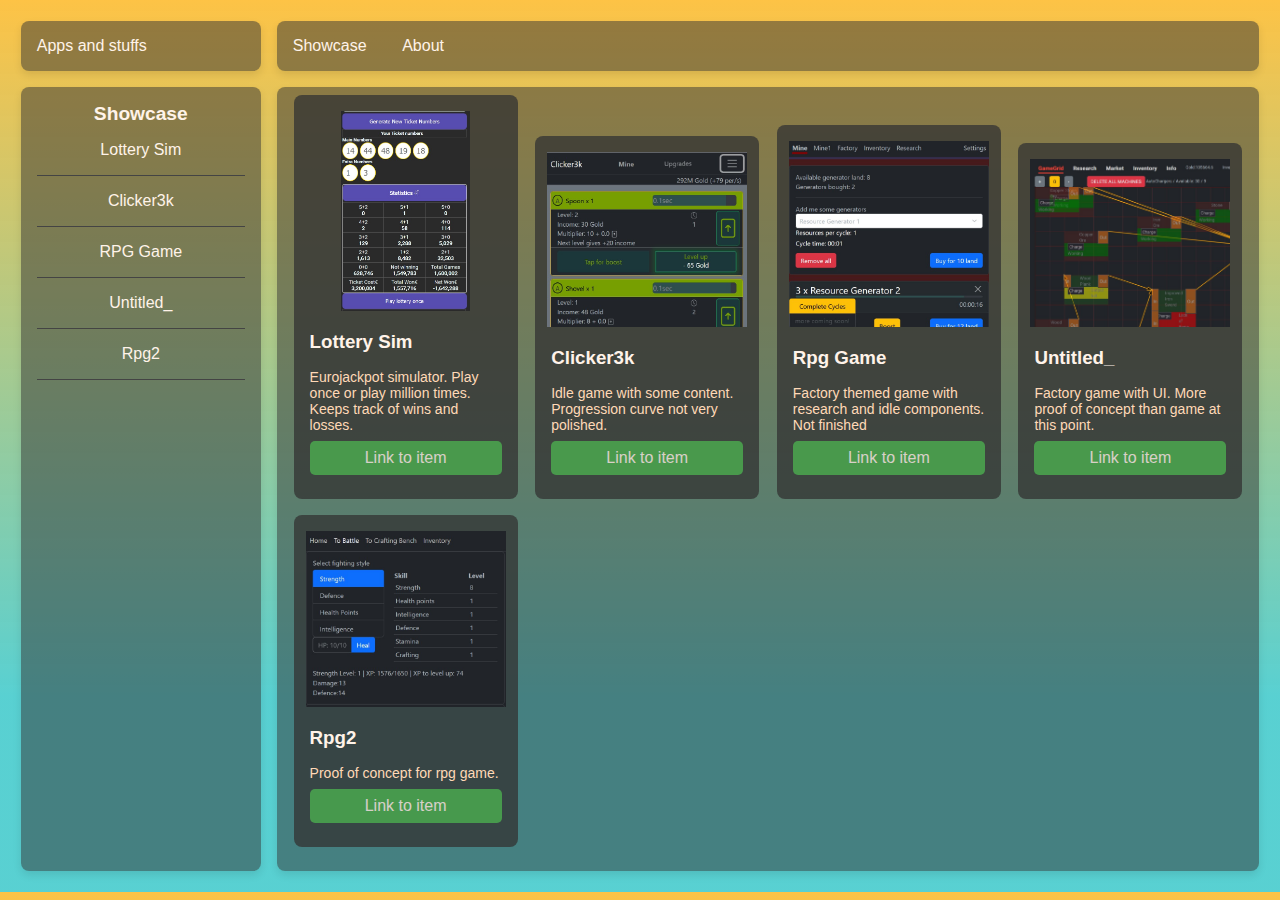
<file: docs/index.html>
<!DOCTYPE html>
<html lang="en">

<head>
    <meta charset="UTF-8">
    <meta name="viewport" content="width=device-width, initial-scale=1.0">
    <link rel="stylesheet" href="style.css">
    <script src="script.js"></script>
    <title>Apps and games</title>
</head>

<body>
    <div class="body-container">

        <div class="container-bg">
            <div class="card-body">
                Apps and stuffs
            </div>
        </div>
        <div class="container-bg">
            <div class="card-body">
                <a href="." class="nav">Showcase</a>
                <a href="about.html" class="nav">About</a>
            </div>
        </div>

        <div class="container-bg">
    <!--         <ul aria-label="Details">
                <li>About</li>
                <li>Donate</li>
                <li>Contact</li>
            </ul> -->
            <ul aria-label="Showcase">
               
                <li onclick="toggleCardClass(this)">Lottery Sim</li>
                <li onclick="toggleCardClass(this)">Clicker3k</li>
                <li onclick="toggleCardClass(this)">RPG Game</li>
                <li onclick="toggleCardClass(this)">Untitled_</li>
                <li onclick="toggleCardClass(this)">Rpg2</li>
            </ul>

        </div>
        <div class="details container-bg">

            <div class="card ">
                <div class="card-image"><img src="./assets/lotterysim.jpg" 
                    alt=""></div>
                <div class="card-body">
                    <div class="card-title">
                        <h3>
                            Lottery Sim
                        </h3>
                    </div>
                    <div class="card-text">
                        Eurojackpot simulator. Play once or play million times. Keeps track of wins and losses.
                    </div>
                    <a href="https://bitdevv.github.io/lotterySim/" 
                    target="_blank"
                    class="button-link">Link to item</a>
                    <!-- <div class="card-footer"> -->

                </div>
            </div>
            <div class="card ">
                <div class="card-image"><img src="./assets/clicker3k.jpg"
                    alt=""></div>
                <div class="card-body">
                    <div class="card-title">
                        <h3>
                            Clicker3k
                        </h3>
                    </div>
                    <div class="card-text">
                        Idle game with some content. Progression curve not very polished.
                    </div>
                    <a href="https://bitdevv.github.io/clicer3k/"
                    target="_blank"
                    class="button-link">Link to item</a>
                    <!-- <div class="card-footer"> -->

                </div>
            </div>
            <div class="card ">
                <div class="card-image"><img src="./assets/rpggame.jpg"
                    alt=""></div>
                <div class="card-body">
                    <div class="card-title">
                        <h3>Rpg Game</h3>
                    </div>
                    <div class="card-text">
                        Factory themed game with research and idle components. Not finished
                    </div>
                    <a href="https://bitdevv.github.io/rpg-thing" 
                    target="_blank"
                    class="button-link">Link to item</a>
                    <!-- <div class="card-footer"> -->

                </div>
            </div>
            <div class="card ">
                <div class="card-image"><img src="./assets/untitled.jpg"
                    alt=""></div>
                <div class="card-body">

                    <div class="card-title">
                        <h3>Untitled_</h3>
                    </div>
                    <div class="card-text">
                        Factory game with UI. More proof of concept than game at this point.
                    </div>
                    <a href="https://bitdevv.github.io/fact-or/" 
                    target="_blank"
                    class="button-link">Link to item</a>
                    <!-- <div class="card-footer"> -->

                </div>
            </div>
            <div class="card ">
                <div class="card-image"
                ><img src="./assets/rpg2.jpg"
                    alt=""></div>
                <div class="card-body">

                    <div class="card-title">
                        <h3>Rpg2</h3>
                    </div>
                    <div class="card-text">
                        Proof of concept for rpg game.
                    </div>
                    <a href="https://bitdevv.github.io/rpg2" 
                    target="_blank"
                    class="button-link">Link to item</a>
                    <!-- <div class="card-footer"> -->

                </div>
            </div>

        </div>

    </div>
    </div>
    <script src='https://storage.ko-fi.com/cdn/scripts/overlay-widget.js'></script>
                <script>
                    kofiWidgetOverlay.draw('sander420', {
                        'type': 'floating-chat',
                        'floating-chat.donateButton.text': 'Support me',
                        'floating-chat.donateButton.background-color': '#00b9fe',
                        'floating-chat.donateButton.text-color': '#fff'
                    });
                </script>
</body>

</html>
</file>
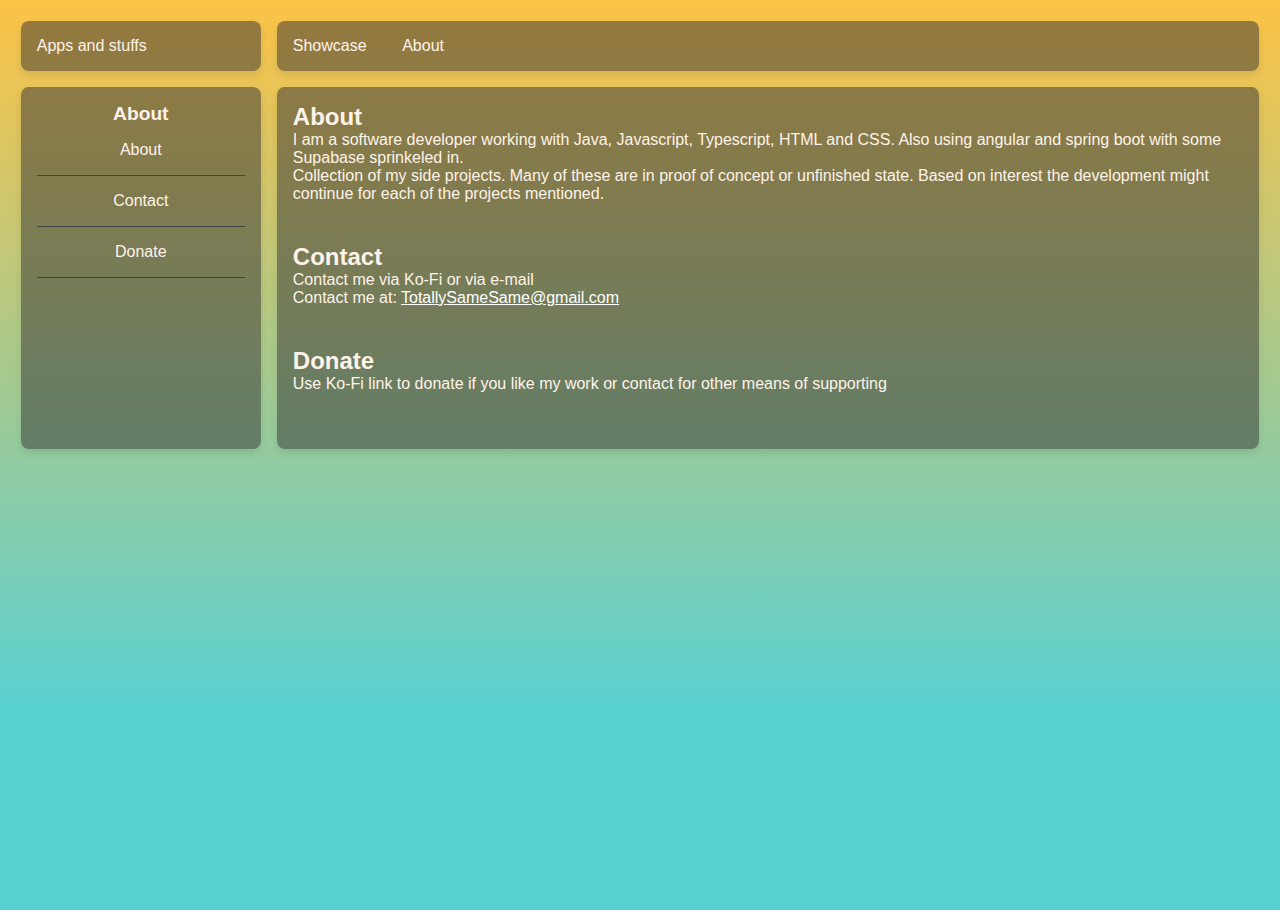
<file: docs/about.html>
<!DOCTYPE html>
<html lang="en">

<head>
    <meta charset="UTF-8">
    <meta name="viewport" content="width=device-width, initial-scale=1.0">
    <link rel="stylesheet" href="style.css">
    <script src="script.js"></script>
    <script type="text/javascript">
        // Function to generate and display the email address
        function displayEmail() {
            // Replace 'user' and 'domain' with your actual email username and domain
            var username = "TotallySameSame";
            var domain = "gmail.com";
            
            // Display the email address on the page
            document.getElementById("protectedEmail").innerHTML = '<a style="color:white" href="mailto:' + username + '@' + domain + '">' + username + '@' + domain + '</a>';
        }
    </script>
    <title>About</title>
</head>

<body style="height: 100vh;" onload="displayEmail()">
    <div class="body-container">
        <div class="container-bg">
            <div class="card-body">
                Apps and stuffs
            </div>
        </div>
        <div class="container-bg">
            <div class="card-body">
                <a href="." class="nav">Showcase</a>
                <a href="about.html" class="nav">About</a>
            </div>
        </div>


        <div class="container-bg">
            <!--         <ul aria-label="Details">
                        <li>About</li>
                        <li>Donate</li>
                        <li>Contact</li>
                    </ul> -->
            <ul aria-label="About">
                <li onclick="goToInfo(this)">About</li>
                <li onclick="goToInfo(this)">Contact</li>
                <li onclick="goToInfo(this)">Donate</li>
            </ul>

        </div>

        <div class="container-bg p-1">
            <div class="info">
                <h2>About</h2>
                <p>I am a software developer working with Java, Javascript, Typescript, HTML and CSS. Also using angular
                    and spring boot with some Supabase sprinkeled in.</p>
                <p>Collection of my side projects. Many of these are in proof of concept or unfinished state. Based on
                    interest the development might continue for each of the projects mentioned.</p>
            </div>
            <div class="info">
                <h2>Contact</h2>
                <p>Contact me via Ko-Fi or via e-mail</p>
                <p >Contact me at: <span id="protectedEmail" ></span></p>
            </div>
            <div class="info">
                <h2>Donate</h2>
                <p>Use Ko-Fi link to donate if you like my work or contact for other means of supporting</p>
            </div>
        </div>
    </div>
    <script src='https://storage.ko-fi.com/cdn/scripts/overlay-widget.js'></script>
                <script>
                    kofiWidgetOverlay.draw('sander420', {
                        'type': 'floating-chat',
                        'floating-chat.donateButton.text': 'Support me',
                        'floating-chat.donateButton.background-color': '#00b9fe',
                        'floating-chat.donateButton.text-color': '#fff'
                    });
                </script>
</body>

</html>
</file>
<file: docs/style.css>
*{
    box-sizing: border-box;
    margin: 0px;
    padding: 0px;
    /* Color pallete */

    --color-main:#C8E4B2;
    --color-2:#9ED2BE;
    --color-3:#7EAA92;
    --color-4:#FFD9B7;
    --color-5:#fff3e9;

    --main-green:#4caf50;
    --main-green-hover:#4caf50;
    --card-background:#333333c3;
    --body-background:#1e1e1e;
    --text-color:var(--color-5);;
    --card-text:var(--color-4);

    --selected-shadow-1:var(--color-2);
    --selected-shadow-2:var(--color-3);
    --selected-shadow-3:var(--color-4);
}

.debug{
    outline: red 1px solid;

}

.card{
    width: 14rem;
    margin:auto;
    margin-bottom: 1rem;
    background-color: var(--card-background);
    border-radius: 8px;
    overflow: hidden;
    transition: box-shadow 1s ease;
}

.card-image{
    text-align: center;
    margin-top: 1rem;
    
}
.card-image img{
    max-width: 200px;
    max-height: 200px;
    
}

body{
    margin: 0.3rem;
    background-color: var(--body-background);
    color: var(--text-color);
    background: linear-gradient(0deg, rgba(34,193,195,0.75401498490021) 22%,
     rgba(253,187,45,0.8828665255164566) 100%);
    font-family: Arial, sans-serif;
}

ul:before{
    content:attr(aria-label);
    font-size:120%;
    font-weight:bold;
    margin:auto;
}

.body-container{
    margin: auto;
    max-width: 200rem;
    display: grid;
    gap: 1rem;
    padding: 1rem;
    grid-template-columns: 15rem 1fr;
}
.details{
    padding:.5rem;
    display: grid;
    grid-template-columns: repeat(auto-fill, minmax(14.2rem, 1fr));

  }

@media screen and (max-width: 50rem) {
    .body-container{
        grid-template-columns: 1fr;
        
    }
}


.card-body {
    padding: 1rem;
}

.card-text {
    color: var(--card-text);
    font-size: 14px;
}

.button-link {
    display: block;
    margin: 0.5rem auto;
    padding: 0.5rem 0.5rem;
    background-color: var(--main-green);
    text-decoration: none;
    color: var(--color-5);
    text-align: center;
    border-radius: 5px;
    opacity: 0.8;
    transition: opacity 0.3s ease;
}

.button-link:hover {
    opacity: 1;
}

.container-bg {
    background-color: #33333382;
    border-radius: 8px;
    overflow: hidden;
    box-shadow: 0 4px 8px rgba(0, 0, 0, 0.1);
}

ul {
    text-align: center;
    list-style: none;
    padding: 1rem;
    margin: 0;
}

li {
    cursor: pointer;
    padding: 1rem;
    border-bottom: 1px solid #444;
    transition: background-color 0.3s ease, opacity 0.3s ease;
}

li:hover {
    background-color: var(--main-green-hover);
    opacity: 0.8;
}

.selected {
    box-shadow: 
    inset 0 0 20px var(--selected-shadow-1), 
    0 0 10px var(--selected-shadow-1), 
    0 0 15px var(--selected-shadow-2), 
    0 0 20px var(--selected-shadow-3);
}

.card-title{
	margin: 0 0 1rem 0;
}

.p-1{
    padding:1rem;
}

.nav{
    color: var(--text-color);
    text-decoration: none;
    margin-right: 2rem;
}

.info{
    margin-bottom: 2.5rem;
}
</file>
